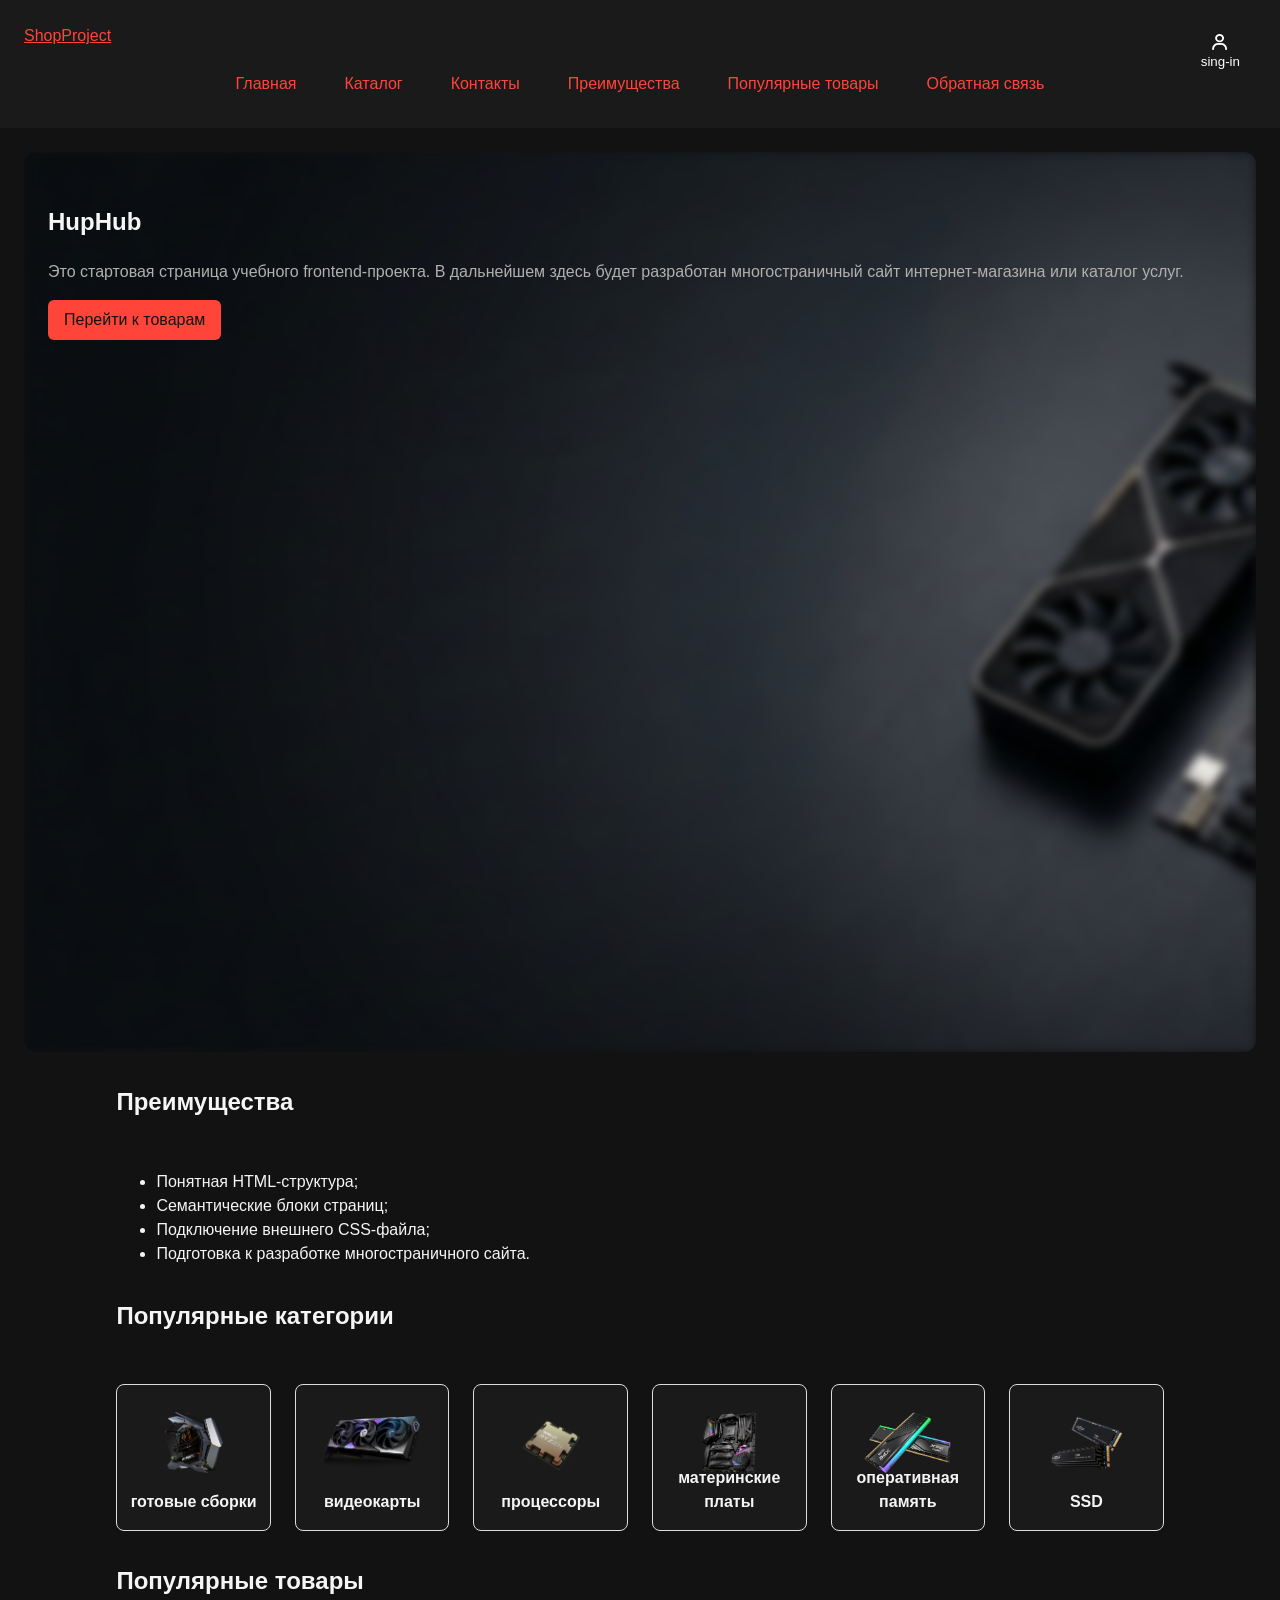
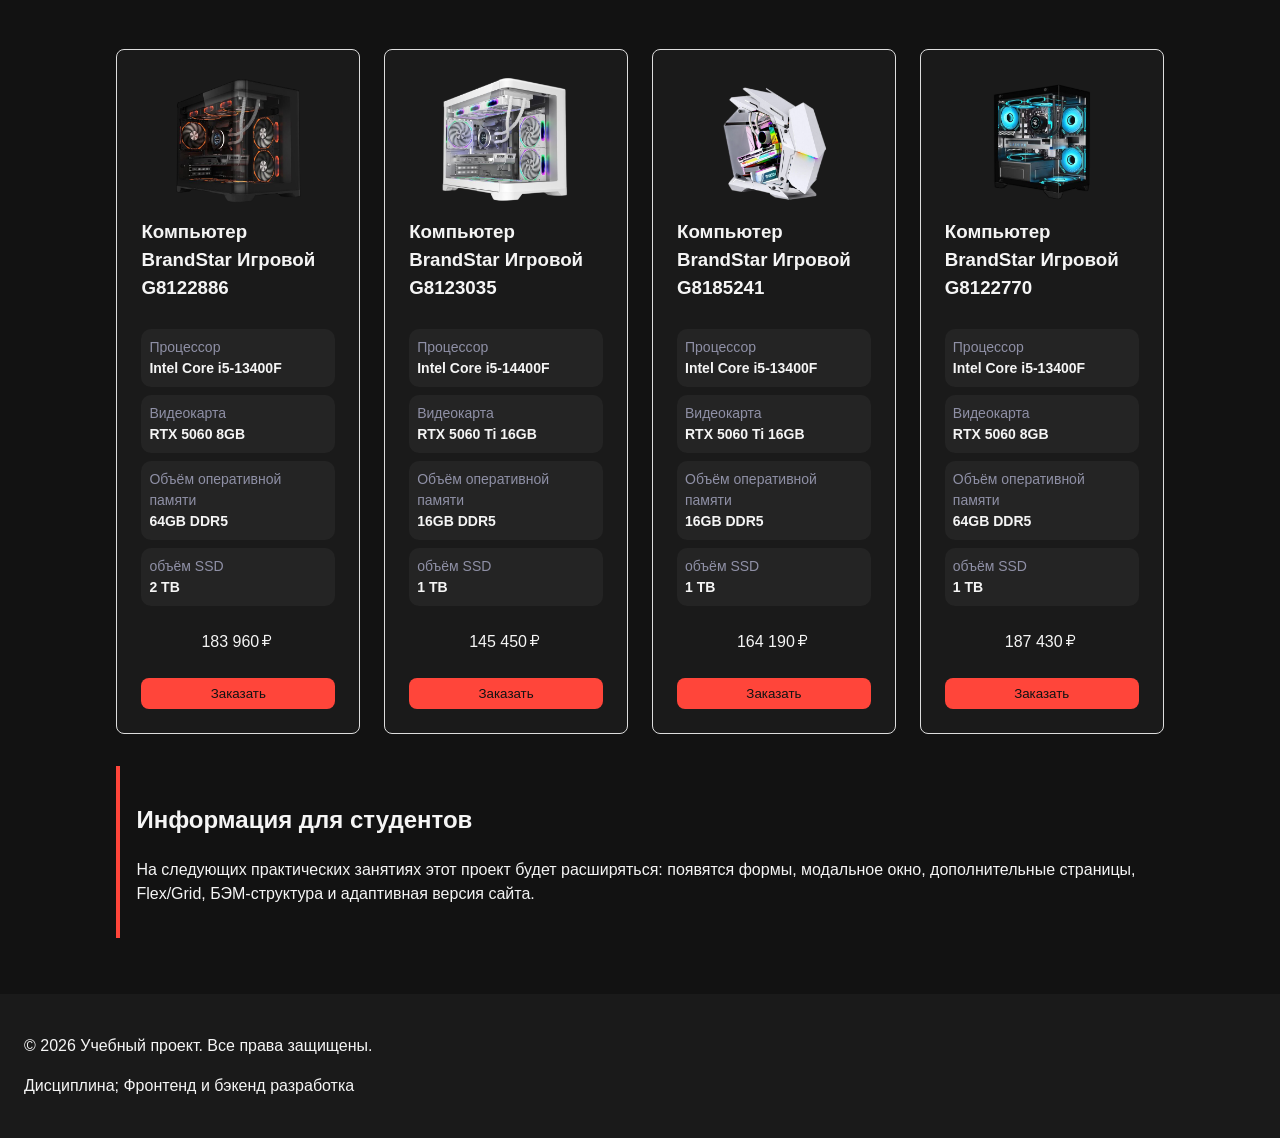
<file: index.html>
<!DOCTYPE html>
<html lang="ru">
    <head>
        <meta charset="UTF-8">
        <meta name = "viewport" content="width=device-width, initial-scale=1.0">
        <title>Каталог товаров</title>
        <link rel="stylesheet" href="css/style.css">
        <link href='https://unpkg.com/boxicons@2.1.4/css/boxicons.min.css' rel='stylesheet'>
        <script src="js/main.js" defer></script>
    </head>

<body>
    <header>
        <div class="site-header">
            <a class="site-logo" href="index.htm">ShopProject</a>
            <button class="login__button" type="button">
                <i class='bx bx-user'></i>
                <p>sing-in</p>
            </button>
            <nav class="site-nav" aria-label="Основная навигация">
                <ul class="site-nav__list">
                    <li><a href="index.html">Главная</a></li>
                    <li><a href="catalog.html">Каталог</a></li>
                    <li><a href="contacts.html">Контакты</a></li>
                    <li><a href="index.html#advantages">Преимущества</a></li>
                    <li><a href="index.html#popular">Популярные товары</a></li>
                    <li><a href="index.html#contacts">Обратная связь</a></li>
                </ul>
            </nav>
        </div>
    </header>

    <main>
        <section class="hero">
            <div class="bg-image"></div>
            <div class="content">
                <h1>HupHub</h1>
                <p>
                    Это стартовая страница учебного frontend-проекта.
                    В дальнейшем здесь будет разработан многостраничный сайт
                    интернет-магазина или каталог услуг.
                </p>
                <a class="button" href="#popular">Перейти к товарам</a>
            </div>
        </section>

        <section class="section" id="advantages">
            <h2>Преимущества</h2>
            
            <ul class="advantages-list">
                <li>Понятная HTML-структура;</li>
                <li>Семантические блоки страниц;</li>
                <li>Подключение внешнего CSS-файла;</li>
                <li>Подготовка к разработке многостраничного сайта.</li>
            </ul>
        </section>

        <section class="section" id="categories">
            <h2>Популярные категории</h2>

            <div class="categories-grid">
                <article class="category-card">
                    <img src="css/images/categories-icons/PC.png" alt="">
                    <h3>готовые сборки</h3>
                </article>
            
                <article class="category-card">
                    <img src="css/images/categories-icons/vga.png" alt="">
                    <h3>видеокарты</h3>
                </article>
            
                <article class="category-card">
                    <img src="css/images/categories-icons/Pro.png" alt="">
                    <h3>процессоры</h3>
                </article>
            
                <article class="category-card">
                    <img src="css/images/categories-icons/mp.png" alt="">
                    <h3>материнские<br>платы</h3>
                </article>
            
                <article class="category-card">
                    <img src="css/images/categories-icons/om.png" alt="">
                    <h3>оперативная <br> память</h3>
                </article>
            
                <article class="category-card">
                    <img src="css/images/categories-icons/ssd.png" alt="">
                    <h3>SSD</h3>
                </article>
            </div>

            <div class=""></div>
        </section>
        
        <section class="section" id="popular">
            <h2>Популярные товары</h2>

            <div class="products-grid">
                <article class="product-card">
                    <img src="css/images/product-icons/BrandStarG8122886.png" alt="">
                    <h3>Компьютер BrandStar Игровой G8122886</h3>
                    <div class="pr-features">
                        <div class="pr-features__item">
                            <div class="pr-features__content">
                                <div class="pr-features__name">Процессор</div>
                                <div class="pr-features__value">Intel Core i5-13400F</div>
                            </div>
                        </div>
                        <div class="pr-features__item">
                            <div class="pr-features__content">
                                <div class="pr-features__name">Видеокарта</div>
                                <div class="pr-features__value">RTX 5060 8GB</div>
                            </div>
                        </div>
                        <div class="pr-features__item">
                            <div class="pr-features__content">
                                <div class="pr-features__name">Объём оперативной памяти</div>
                                <div class="pr-features__value">64GB DDR5</div>
                            </div>
                        </div>
                        <div class="pr-features__item">
                            <div class="pr-features__content">
                                <div class="pr-features__name">объём SSD</div>
                                <div class="pr-features__value">2 TB</div>
                            </div>
                        </div>
                    </div>
                    <p>183 960<i class='bx bx-ruble'></i></p>
                    <button class="button product-card__button" type="button" data-product="Товар 1">
                        Заказать
                    </button>
                </article>

                <article class="product-card">
                    <img src="css/images/product-icons/BrandStarG8123035.png" alt="">
                    <h3>Компьютер BrandStar Игровой G8123035</h3>
                    <div class="pr-features">
                        <div class="pr-features__item">
                            <div class="pr-features__icon">
                                <!-- <img src="css/images/product-icons/cpu.svg" alt="protsessor"> -->
                            </div>
                            <div class="pr-features__content">
                                <div class="pr-features__name">Процессор</div>
                                <div class="pr-features__value">Intel Core i5-14400F</div>
                            </div>
                        </div>
                        <div class="pr-features__item">
                            <div class="pr-features__icon">
                                <!-- <img src="css/images/product-icons/cpu.svg" alt="protsessor"> -->
                            </div>
                            <div class="pr-features__content">
                                <div class="pr-features__name">Видеокарта</div>
                                <div class="pr-features__value">RTX 5060 Ti 16GB</div>
                            </div>
                        </div>
                        <div class="pr-features__item">
                            <div class="pr-features__icon">
                                <!-- <img src="css/images/product-icons/cpu.svg" alt="protsessor"> -->
                            </div>
                            <div class="pr-features__content">
                                <div class="pr-features__name">Объём оперативной памяти</div>
                                <div class="pr-features__value">16GB DDR5</div>
                            </div>
                        </div>
                        <div class="pr-features__item">
                            <div class="pr-features__icon">
                                <!-- <img src="css/images/product-icons/cpu.svg" alt="protsessor"> -->
                            </div>
                            <div class="pr-features__content">
                                <div class="pr-features__name">объём SSD</div>
                                <div class="pr-features__value">1 TB</div>
                            </div>
                        </div>
                    </div>
                    <p>145 450<i class='bx bx-ruble'></i></p>
                    <button class="button product-card__button" type="button" data-product="Товар 2">
                        Заказать
                    </button>
                </article>

                <article class="product-card">
                    <img src="css/images/product-icons/BrandStarG8185241.png" alt="">
                    <h3>Компьютер BrandStar Игровой G8185241</h3>
                    <div class="pr-features">
                        <div class="pr-features__item">
                            <div class="pr-features__icon">
                                <!-- <img src="css/images/product-icons/cpu.svg" alt="protsessor"> -->
                            </div>
                            <div class="pr-features__content">
                                <div class="pr-features__name">Процессор</div>
                                <div class="pr-features__value">Intel Core i5-13400F</div>
                            </div>
                        </div>
                        <div class="pr-features__item">
                            <div class="pr-features__icon">
                                <!-- <img src="css/images/product-icons/cpu.svg" alt="protsessor"> -->
                            </div>
                            <div class="pr-features__content">
                                <div class="pr-features__name">Видеокарта</div>
                                <div class="pr-features__value">RTX 5060 Ti 16GB</div>
                            </div>
                        </div>
                        <div class="pr-features__item">
                            <div class="pr-features__icon">
                                <!-- <img src="css/images/product-icons/cpu.svg" alt="protsessor"> -->
                            </div>
                            <div class="pr-features__content">
                                <div class="pr-features__name">Объём оперативной памяти</div>
                                <div class="pr-features__value">16GB DDR5</div>
                            </div>
                        </div>
                        <div class="pr-features__item">
                            <div class="pr-features__icon">
                                <!-- <img src="css/images/product-icons/cpu.svg" alt="protsessor"> -->
                            </div>
                            <div class="pr-features__content">
                                <div class="pr-features__name">объём SSD</div>
                                <div class="pr-features__value">1 TB</div>
                            </div>
                        </div>
                    </div>
                    <p>164 190<i class='bx bx-ruble'></i></p>
                    <button class="button product-card__button" type="button" data-product="Товар 3">
                        Заказать
                    </button>
                </article>

                <article class="product-card">
                    <img src="css/images/product-icons/BrandStarG8122770.png" alt="">
                    <h3>Компьютер BrandStar Игровой G8122770</h3>
                    <div class="pr-features">
                        <div class="pr-features__item">
                            <div class="pr-features__icon">
                                <!-- <img src="css/images/product-icons/cpu.svg" alt="protsessor"> -->
                            </div>
                            <div class="pr-features__content">
                                <div class="pr-features__name">Процессор</div>
                                <div class="pr-features__value">Intel Core i5-13400F</div>
                            </div>
                        </div>
                        <div class="pr-features__item">
                            <div class="pr-features__icon">
                                <!-- <img src="css/images/product-icons/cpu.svg" alt="protsessor"> -->
                            </div>
                            <div class="pr-features__content">
                                <div class="pr-features__name">Видеокарта</div>
                                <div class="pr-features__value">RTX 5060 8GB</div>
                            </div>
                        </div>
                        <div class="pr-features__item">
                            <div class="pr-features__icon">
                                <!-- <img src="css/images/product-icons/cpu.svg" alt="protsessor"> -->
                            </div>
                            <div class="pr-features__content">
                                <div class="pr-features__name">Объём оперативной памяти</div>
                                <div class="pr-features__value">64GB DDR5</div>
                            </div>
                        </div>
                        <div class="pr-features__item">
                            <div class="pr-features__icon">
                                <!-- <img src="css/images/product-icons/cpu.svg" alt="protsessor"> -->
                            </div>
                            <div class="pr-features__content">
                                <div class="pr-features__name">объём SSD</div>
                                <div class="pr-features__value">1 TB</div>
                            </div>
                        </div>
                    </div>
                    <p>187 430<i class='bx bx-ruble'></i></p>
                    <button class="button product-card__button" type="button" data-product="Товар 3">
                        Заказать
                    </button>
                </article>
            </div>
        </section>


        <aside class="aside-info">
            <h2>Информация для студентов</h2>
            <p>
                На следующих практических занятиях этот проект будет расширяться:
                появятся формы, модальное окно, дополнительные страницы, Flex/Grid,
                БЭМ-структура и адаптивная версия сайта.
            </p>
        </aside>
    </main>

    <footer id="contacts">
        <p>&copy; 2026 Учебный проект. Все права защищены.</p>
        <p>Дисциплина; Фронтенд и бэкенд разработка</p>
    </footer>

    <dialog class="order-dialog" id="order-dialog" aria-labelledby="order-dialog-title">
        
        <button type="button" class="close-order-dialog" id="close-order-dialog"> <i class="bx bx-x"></i> </button>
        <h2 id="order-dialog-title">Оформление заявки</h2>
        
        <form class="order-form" id="order-form" action="#" method="post" novalidate>
            <input id="selected-product" name="selected-product" type="hidden">
            
            <div class="form-field">
                <label for="order-name">Имя</label>
                <input
                    id="order-name"
                    name="name"
                    type="text"
                    placeholder="Введите ваше имя"
                    minlength="2"
                    autocomplete="given-name"
                    required
                >
            </div>
            
            
            <div class="form-field">
                <label for="order-email">E-mail</label>
                <input
                    id="order-email"
                    name="email"
                    type="email"
                    placeholder="example@mail.ru"
                    autocomplete="email"
                    required
                >
            </div>
            
            
            <div class="form-field">
                <label for="order-phone">Телефон</label>
                <input
                    id="order-phone"
                    name="order-phone"
                    type="tel"
                    inputmode="tel"
                    placeholder="+7 (900) 000-00-00"
                    pattern="^\+7 \(\d{3}\) \d{3}-\d{2}-\d{2}$"
                    required
                >
                <small>Формат: +7 (900) 000-00-00</small>
            </div>
            
            <div class="form-field">
                <label for="order-date">Дата связи</label>
                <input
                    id="order-date"
                    name="date"
                    type="date"
                >
            </div>
            
            <div class="form-field">
                <label for="order-topic">Тема заявки</label>
                <select id="order-topic" name="topic" required>
                    <option value="">Выберите тему</option>
                    <option value="product">Заказ товара</option>
                    <option value="consultation">Консультация</option>
                    <option value="delivery">Доставка</option>
                </select>
            </div>     
            
            <div class="form-field">
                <label for="order-comment">Комментарий</label>
                <textarea
                    id="order-comment"
                    name="comment"
                    rows="4"
                    placeholder="Укажите дополнительную информацию"
                ></textarea>
            </div>        
            
            <div class="form-field form-field--checkbox">
                <label>
                    <input
                    id="order-agreement"
                    name="agreement"
                    type="checkbox"
                    required
                    >
                    Я согласен на обработку данных
                </label>
            </div>
            
            <button type="submit">Отправить заявку</button>

        </form>
    </dialog>
    
    <dialog class="login-dialog" id="login-dialog" aria-labelledby="login-dialog-title">
        
        <button type="button" class="close-login-dialog"> <i class="bx bx-x"></i> </button>
        <h2 id="login-dialog-title">Sign in</h2>
        <form class="login-form" id="login-form" action="#" method="post" novalidate>
            <div class="login-field">
                <input 
                id="username"
                name="username"
                type="text"
                placeholder="Введите ваше имя"
                minlength="2"
                required
                >
                <i class='bx bx-user'></i>
            </div>

            <div class="login-field">
                <input 
                id="password"
                name="password"
                type="text"
                placeholder="Введите пароль"
                minlength="4"
                required
                >
                <i class='bx bxs-lock-alt'></i>
            </div>

            <div class="form-field form-field--checkbox">
                <label>
                    <input
                    id="remember"
                    name="remember"
                    type="checkbox"
                    required
                    >
                    Запомнить
                </label>
            </div>

            <button type="button" class="sing-in">Sigh in</button>
            
            <div class="register-link"> 
                <a href="#">Создать аккаунт</a>
            </div>
        </form>
    </dialog>

    <p class="success-message" id="success-message" hidden>
        Форма успешно отправлена!
    </p>
</body>
</html>
</file>
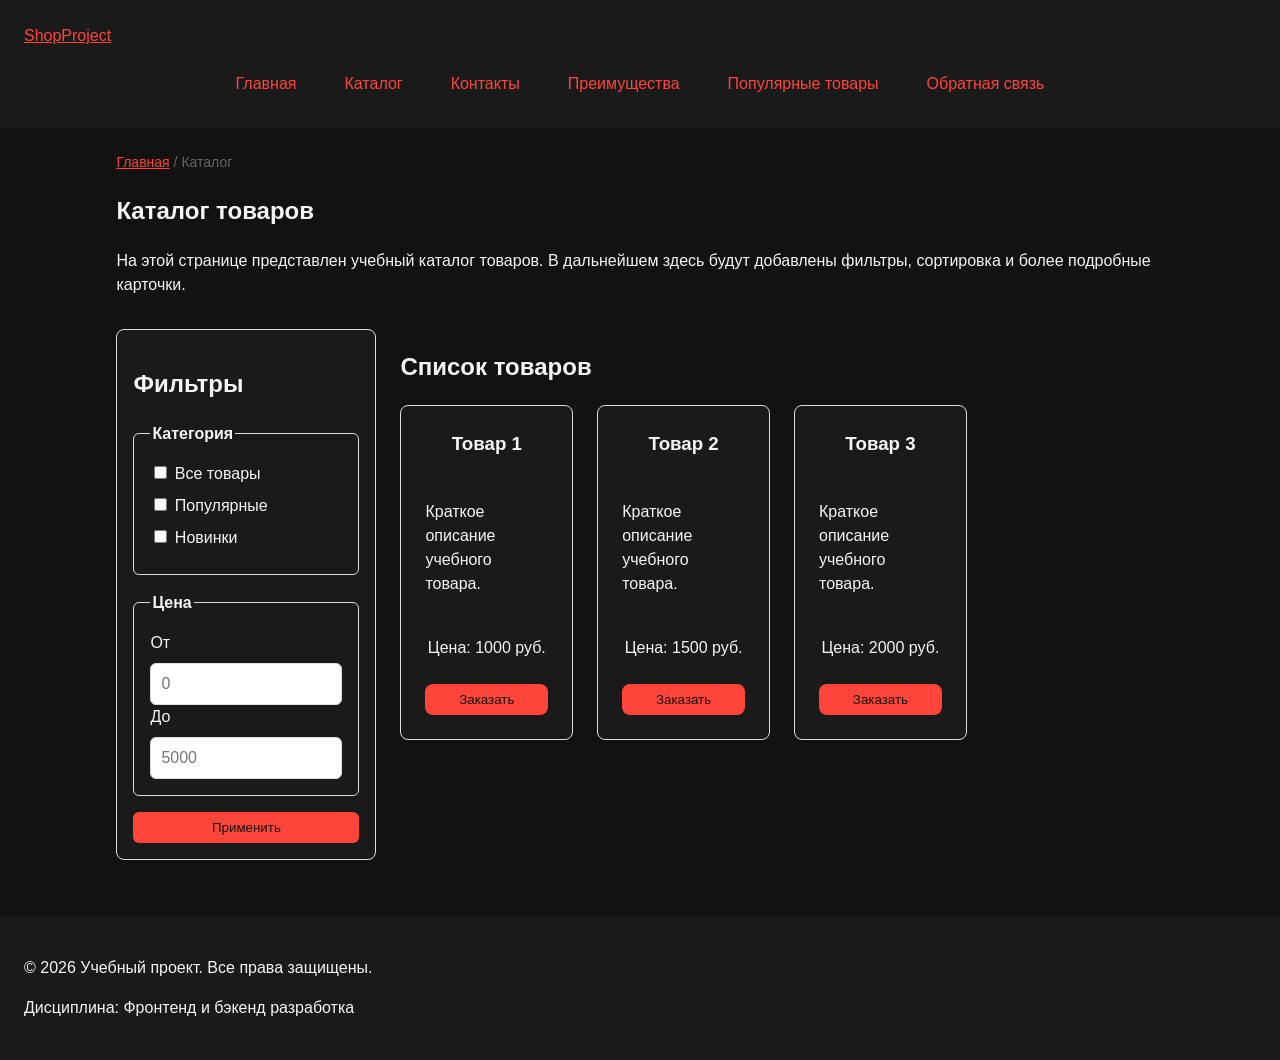
<file: catalog.html>
<!DOCTYPE html>
<html lang="ru">
<head>
  <meta charset="UTF-8">
  <meta name="viewport" content="width=device-width, initial-scale=1.0">
  <meta name="description" content="Каталог товаров учебного интернет-магазина.">
  <title>Каталог товаров — Учебный интернет-магазин</title>
  <link rel="stylesheet" href="css/style.css">
  <script src="js/main.js" defer></script>
</head>
<body>
  <header>
    <div class="site-header">
      <a class="site-logo" href="index.html">ShopProject</a>

      <nav class="site-nav" aria-label="Основная навигация">
        <ul class="site-nav__list">
          <li><a href="index.html">Главная</a></li>
          <li><a href="catalog.html">Каталог</a></li>
          <li><a href="contacts.html">Контакты</a></li>
          <li><a href="index.html#advantages">Преимущества</a></li>
          <li><a href="index.html#popular">Популярные товары</a></li>
          <li><a href="index.html#contacts">Обратная связь</a></li>
        </ul>
      </nav>
    </div>
  </header>

  <main>
    <nav class="breadcrumbs" aria-label="Хлебные крошки">
      <a href="index.html">Главная</a>
      <span>Каталог</span>
    </nav>

    <section class="section">
      <h1>Каталог товаров</h1>
      <p>
        На этой странице представлен учебный каталог товаров.
        В дальнейшем здесь будут добавлены фильтры, сортировка и более
        подробные карточки.
      </p>
    </section>

    <section class="catalog-layout">
        <aside class="catalog-filters">
            <h2>Фильтры</h2>

            <form class="filters-form" action="#" method="get">
                <fieldset>
                    <legend>Категория</legend>

                    <label>
                    <input type="checkbox" name="category" value="all">
                    Все товары
                    </label>

                    <label>
                    <input type="checkbox" name="category" value="popular">
                    Популярные
                    </label>

                    <label>
                    <input type="checkbox" name="category" value="new">
                    Новинки
                    </label>
                </fieldset>

            <fieldset>
                <legend>Цена</legend>

                <label for="price-from">От</label>
                <input id="price-from" name="price-from" type="number" min="0" placeholder="0">

                <label for="price-to">До</label>
                <input id="price-to" name="price-to" type="number" min="0" placeholder="5000">
            </fieldset>

            <button class="button" type="submit">Применить</button>
            </form>
        </aside>

        <section class="catalog-products">
            <h2>Список товаров</h2>

            <div class="products-grid">
            <article class="product-card">
                    <h3>Товар 1</h3>
                    <p>Краткое описание учебного товара.</p>
                    <p>Цена: 1000 руб.</p>
                    <button class="button product-card__button" type="button" data-product="Товар 1">
                        Заказать
                    </button>
                </article>

                <article class="product-card">
                    <h3>Товар 2</h3>
                    <p>Краткое описание учебного товара.</p>
                    <p>Цена: 1500 руб.</p>
                    <button class="button product-card__button" type="button" data-product="Товар 2">
                        Заказать
                    </button>
                </article>

                <article class="product-card">
                    <h3>Товар 3</h3>
                    <p>Краткое описание учебного товара.</p>
                    <p>Цена: 2000 руб.</p>
                    <button class="button product-card__button" type="button" data-product="Товар 3">
                        Заказать
                    </button>
                </article>
            </div>
        </section>
    </section>

  </main>

  <footer>
    <p>&copy; 2026 Учебный проект. Все права защищены.</p>
    <p>Дисциплина: Фронтенд и бэкенд разработка</p>
  </footer>
</body>
</html>
</file>
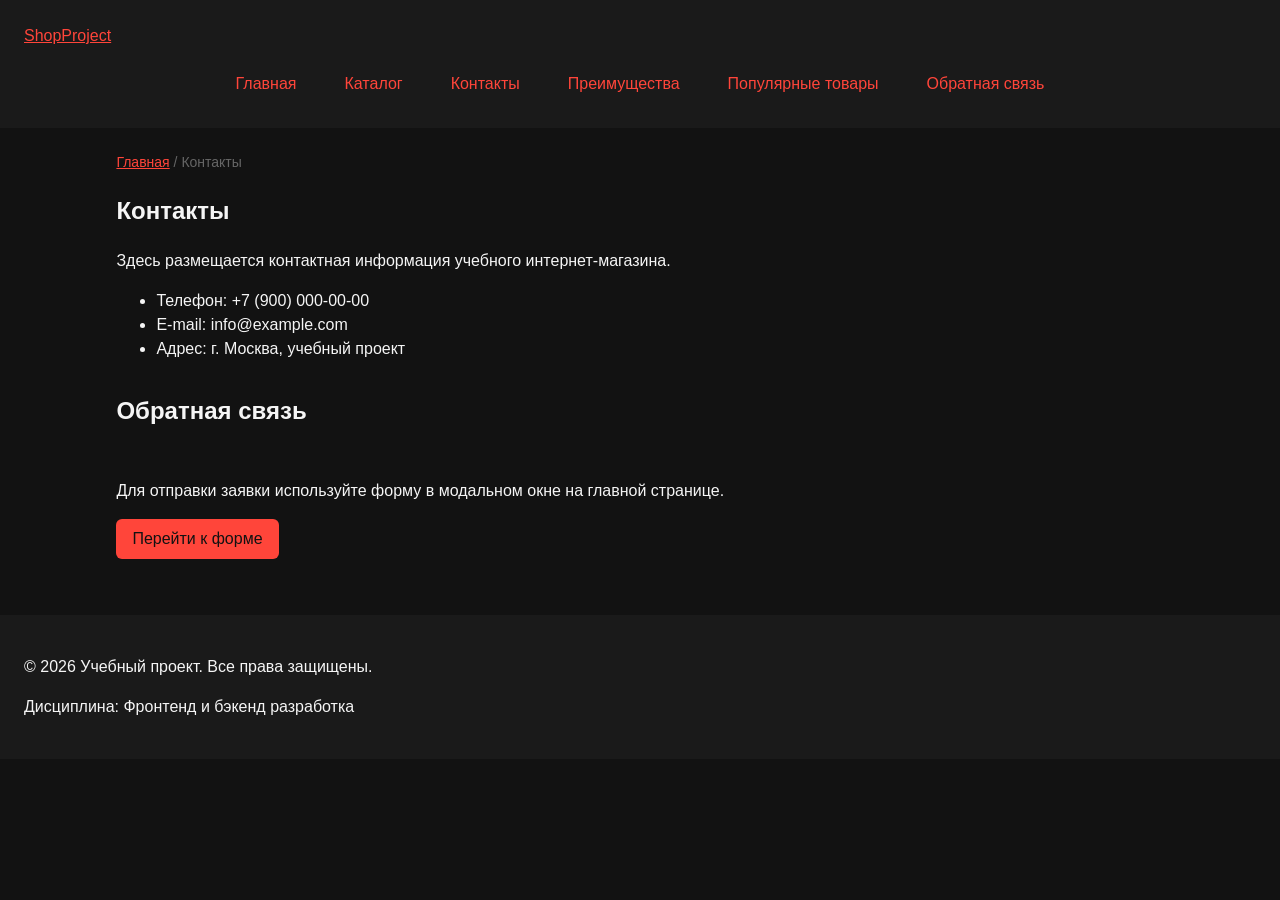
<file: contacts.html>
<!DOCTYPE html>
<html lang="ru">
<head>
  <meta charset="UTF-8">
  <meta name="viewport" content="width=device-width, initial-scale=1.0">
  <meta name="description" content="Контактная информация учебного интернет-магазина.">
  <title>Контакты — Учебный интернет-магазин</title>
  <link rel="stylesheet" href="css/style.css">
</head>
<body>
  <header>
    <div class="site-header">
      <a class="site-logo" href="index.html">ShopProject</a>

      <nav class="site-nav" aria-label="Основная навигация">
        <ul class="site-nav__list">
          <li><a href="index.html">Главная</a></li>
          <li><a href="catalog.html">Каталог</a></li>
          <li><a href="contacts.html">Контакты</a></li>
          <li><a href="index.html#advantages">Преимущества</a></li>
          <li><a href="index.html#popular">Популярные товары</a></li>
          <li><a href="index.html#contacts">Обратная связь</a></li>
        </ul>
      </nav>
    </div>
  </header>

  <main>
    <nav class="breadcrumbs" aria-label="Хлебные крошки">
      <a href="index.html">Главная</a>
      <span>Контакты</span>
    </nav>

    <section class="section">
      <h1>Контакты</h1>
      <p>
        Здесь размещается контактная информация учебного интернет-магазина.
      </p>

      <ul>
        <li>Телефон: +7 (900) 000-00-00</li>
        <li>E-mail: info@example.com</li>
        <li>Адрес: г. Москва, учебный проект</li>
      </ul>
    </section>

    <section class="section" id="feedback">
      <h2>Обратная связь</h2>
      <p>
        Для отправки заявки используйте форму в модальном окне на главной странице.
      </p>
      <a class="button" href="index.html#contacts">Перейти к форме</a>
    </section>
  </main>

  <footer>
    <p>&copy; 2026 Учебный проект. Все права защищены.</p>
    <p>Дисциплина: Фронтенд и бэкенд разработка</p>
  </footer>
</body>
</html>
</file>
<file: css/style.css>
@import url('https://fonts.googleapis.com/css2?family=Montserrat:ital,wght@0,100..900;1,100..900&family=Poppins:ital,wght@0,100;0,200;0,300;0,400;0,500;0,600;0,700;0,800;0,900;1,100;1,200;1,300;1,400;1,500;1,600;1,700;1,800;1,900&family=Raleway:ital@0;1&display=swap');

/* ===============================
   1. Переменные проекта
   =============================== */
:root {
  /* Основные цвета проекта */
  --color-bg: #121212;
  --color-bg-light: #242424;
  --color-text-title: #F5F5F5;
  --color-text:#B0B0B0;
  --color-muted: #666666;
  --color-primary: #ff453a;
  --color-primary-dark: #e86f68;
  --color-border: #dddddd;
  --color-surface: #1A1A1A;
  --color-surface-accent: #1A1A1A;
  --color-danger: #b00020;
  --color-success: #168a2f;
  --color-success-bg: #eefaf0;
  --color-white: #ffffff;
  --color-black: #121212;

  /* Отступы */
  --space-xs: 4px;
  --space-sm: 8px;
  --space-md: 16px;
  --space-lg: 24px;
  --space-xl: 32px;

  /* Скругления */
  --radius-sm: 6px;
  --radius-md: 8px;
  --radius-lg: 12px;

  /* Размеры */
  --container-width: 85%;

}


/* ===============================
   2. Базовые стили
   =============================== */

* {
  box-sizing: border-box;
  font-family: "Montseratt", sans-serif;
}

body {
  margin: 0;
  font-family: Arial, sans-serif;
  line-height: 1.5;
  color: var(--color-text-title);
  background-color: var(--color-bg);
  /* background-image: url('images/Background.png');
  background-size: cover;
  background-position: center; */
}

.breadcrumbs {
  max-width: var(--container-width);
  margin: 0 auto var(--space-md);
  font-size: 14px;
  color: var(--color-muted);
}

.breadcrumbs a {
  color: var(--color-primary);
}

.breadcrumbs span::before {
  content: " / ";
  color: var(--color-muted);
}

html {
  scroll-behavior: smooth;
}

:target {
  outline: 2px dashed var(--color-primary);
  outline-offset: 4px;
}

.products-grid {
  display: grid;
  grid-template-columns: repeat(4, 1fr);
  gap: var(--space-lg);
}

.categories-grid {
  display: grid;
  grid-template-columns: repeat(6, 1fr);
  gap: var(--space-lg);
}

.catalog-layout {
  max-width: var(--container-width);
  margin: 0 auto var(--space-xl);
  display: grid;
  grid-template-columns: 260px 1fr;
  grid-template-areas: "filters products";
  gap: var(--space-lg);
}

.catalog-filters {
  grid-area: filters;
  padding: var(--space-md);
  border: 1px solid var(--color-border);
  border-radius: var(--radius-md);
  background-color: var(--color-surface);
}

.catalog-products {
  grid-area: products;
}

.filters-form {
  display: grid;
  gap: var(--space-md);
}

.filters-form fieldset {
  margin: 0;
  padding: var(--space-md);
  border: 1px solid var(--color-border);
  border-radius: var(--radius-sm);
}

.filters-form legend {
  font-weight: 700;
}

.filters-form label {
  display: block;
  margin-bottom: var(--space-sm);
}

.filters-form input[type="number"] {
  width: 100%;
  padding: 8px 10px;
  border: 1px solid var(--color-border);
  border-radius: var(--radius-sm);
  font: inherit;
}

/* ===============================
   3. Общие элементы интерфейса
   =============================== */

header,
main,
footer {
  padding: var(--space-lg);
}


header {
  background-color: var(--color-surface);
}

footer {
  background-color: var(--color-surface);
}

a {
  color: var(--color-primary);
}

a:hover {
  color: var(--color-primary-dark);
}

a:focus-visible {
  outline: 2px solid var(--color-primary);
  outline-offset: 3px;
}



.site-header {
    max-width: 100%px;
    margin: 0 outo;
    position: relative; 

}

.site-header .login__button {
  position: absolute; 
  right: 0;
  display: inline-block;
  padding: var(--space-sm) var(--space-md);
  color: var(--color-white);
  background: transparent;
  text-decoration: none;
  border: none;
  cursor: pointer;
}

.login__button i {
  font-size: 20px;
}

.login__button p {
  margin-top: 0;
}

.sile-logo {
    font-weight: bold;
    text-decoration: none;
    color: #222222;
}

.site-nav__list {
  display: flex;
  flex-wrap: wrap;
  justify-content: center;
  align-items: center;
  gap: var(--space-md);
  padding: 0;
  margin: var(--space-md) 0 0;
  list-style: none;
}

.site-nav__list a {
  display: inline-block;
  padding: var(--space-sm) var(--space-md);
  color: var(--color-primary);
  text-decoration: none;
  border-radius: var(--radius-sm);
}

.site-nav__list a:hover {
  color: var(--color-white);
  background-color: var(--color-primary);
}

/* ===============================
   4. Компоненты страницы
   =============================== */


.hero {
  width: 100%;
  height: 100vh;
  margin: 0 auto var(--space-xl);
  padding: var(--space-xl) var(--space-lg);
  border-radius: var(--radius-lg);
  position: relative;
  overflow: hidden;
}

.bg-image {
  background-image: url('images/backgrounds/Background.png');
  background-size: cover;
  position: absolute;
  top: 0;
  left: 0;
  width: 100%;
  height: 100%;
  filter: blur(5px);
}

.content {
  z-index: 1;
  position: relative;
}

.hero p {
  color: var(--color-text)  
}

.section {
  max-width: var(--container-width);
  margin: 0 auto var(--space-xl);
}

.section h2 {
  margin-top: 0;
  margin-bottom: 50px;
}

.category-card {
  display: flex;
  flex-direction: column;
  position: relative;
  gap: var(--space-sm);
  margin-bottom: 0;
  padding: var(--space-sm);
  border: 1px solid var(--color-border);
  border-radius: var(--radius-md);
  background-color: var(--color-surface);
  align-items: center;
  justify-content: center;
  transition: transform 0.5s ;
}

.category-card h3 {
  position: absolute;
  text-align: center;
  bottom: 10px;
  font-weight: 700;
  font-size: 16px;
  bottom: 0;
}

.category-card img {
 max-width: 70%;
 max-height: 70%;
 display: block;
 padding-bottom: 30px;
}

.category-card:hover {
  border-color: var(--color-primary);
  transform: translate(0, -15px);
  box-shadow: 0 0 10px 5px rgba(255, 69, 58, 0.5);
}

.product-card {
  display: flex;
  flex-direction: column;
  align-items: center;
  justify-content: center;
  gap: var(--space-sm);
  margin-bottom: 0;
  padding: var(--space-lg);
  border: 1px solid var(--color-border);
  border-radius: var(--radius-md);
  background-color: var(--color-surface);
  transition: transform 0.5s ;
}

.product-card:hover {
  border-color: var(--color-primary);
  transform: translate(0, -10px);
  box-shadow: 0 0 20px rgba(255, 69, 58, 0.5);
}

.product-card img {
  max-width: 70%;
  max-height: 70%;
}

.pr-features {
  display: grid;
  grid-template-columns: repeat(1, 1fr);
  gap: var(--space-sm);
  width: 100%;
}

.pr-features__item {
  display: flex;
  background-color: var(--color-bg-light);
  border-radius: 10px;
}

.pr-features__content {
  flex: 1;
  padding: var(--space-sm);
  text-align: left;
  width: 80%;
}

.pr-features__name {
  background: transparent;
  color: #8f90a6;
  font-size: 14px;
}

.pr-features__value {
  font-size: 14px;
  font-weight: 600;
}

.product-card .button {
  margin-top: auto;
  width: 100%;
  align-self: flex-start;
  border-radius: var(--radius-md);
}

.product-card:hover {
  border-color: var(--color-primary);
}

.product-card h3 {
  margin-top: 0;
}

.button {
  display: inline-block;
  padding: var(--space-sm) var(--space-md);
  color: var(--color-black);
  background-color: var(--color-primary);
  text-decoration: none;
  border: none;
  border-radius: var(--radius-sm);
  cursor: pointer;
}

.button:hover {
  background-color: var(--color-primary-dark);
  color: var(--color-black);
}

.button:focus-visible {
  outline: 2px solid var(--color-primary);
  outline-offset: 3px;
}

.button:disabled {
  opacity: 0.6;
  cursor: not-allowed;
}


.aside-info {
  max-width: var(--container-width);
  margin: 0 auto var(--space-xl);
  padding: var(--space-md);
  border-left: 4px solid var(--color-primary);
  background-color: var(--color-bg);
}


/* ===============================
   5. Форма и модальное окно
   =============================== */

.close-order-dialog {
  position: absolute; 
  right: 20px;
  display: inline-block;
  color: var(--color-white);
  background: transparent;
  text-decoration: none;
  border: none;
  cursor: pointer;
}

.close-order-dialog i {
  font-size: 20px;
}

.order-dialog::backdrop {
  background-color: rgba(0, 0, 0, 0.5);
}

.order-dialog {
  width: min(100% - 32px, 560px);
  padding: var(--space-lg);
  border-radius: var(--radius-lg);
  background: transparent;
  border: 1px solid var(--color-primary);
  backdrop-filter: blur(20px);
  box-shadow: 0 0 10px rgba(0, 0, 0, 0.2);
  color: var(--color-text-title);
}

.order-dialog::backdrop {
  background-color: rgba(0, 0, 0, 0.5);
}

.order-dialog h2 {
  text-align: center;
}

.form-field {
  margin-bottom: var(--space-md);
}

.form-field label {
  display: block;
  margin-bottom: var(--space-xs);
}

.form-field input,
.form-field select,
.form-field textarea {
  border-radius: var(--radius-md);
  padding: 5px var(--space-md);
}

.form-field input:hover,
.form-field select:hover,
.form-field textarea:hover {
  transform-origin: left bottom;
  transform: scale(1.1);
  transition: 0.5s ease;
}

.form-field input[type="checkbox"] {
  width: auto;
}

.form-field small {
  display: block;
  margin-top: var(--space-xs);
  color: var(--color-muted);
}

.form-field input:focus-visible,
.form-field select:focus-visible,
.form-field textarea:focus-visible,
.form-actions button:focus-visible {
  outline: 2px solid var(--color-primary);
  outline-offset: 3px;
  transform-origin: left bottom;
  transform: scale(1.1);
  transition: 0.5s ease;
}

.form-actions button {
  padding: var(--space-sm) var(--space-md);
  background-color: var(--color-primary);
  color: var(--color-black);
  border-radius: var(--radius-sm);
  border: none;
}

.form-actions button:hover{
  background-color: var(--color-primary-dark);
  color: var(--color-black);
}

[aria-invalid="true"] {
  border-color: var(--color-danger);
}

.success-message {
  max-width: var(--container-width);
  margin: var(--space-lg) auto;
  padding: var(--space-md);
  border-left: 4px solid var(--color-success);
  background-color: var(--color-success-bg);
}

.login-dialog {
  width: 25%;
  padding: var(--space-lg);
  border: none;
  border-radius: var(--radius-lg);
  background: transparent;
  border: 1px solid var(--color-primary);
  backdrop-filter: blur(20px);
  box-shadow: 0 0 10px rgba(0, 0, 0, 0.2);
  color: var(--color-text-title);
}

.login-dialog::backdrop {
  background-color: rgba(0, 0, 0, 0.5);
}

.close-login-dialog {
  position: absolute; 
  right: 20px;
  display: inline-block;
  color: var(--color-white);
  background: transparent;
  text-decoration: none;
  border: none;
  cursor: pointer;
}

.close-login-dialog i {
  font-size: 20px;
}

.login-dialog h2 {
  text-align: center;
}

.login-field {
  width: 100%;
  height: 50px;
  margin: 30px 0;
  position: relative;
}

.login-field input {
  width: 100%;
  height: 100%;
  background: transparent;
  outline: none;
  border: 1px solid var(--color-primary);
  border-radius: 40px;
  font-size: 14px;
  color: var(--color-white);
  padding: var(--space-md) var(--space-lg) var(--space-md) var(--space-md);
}

.login-field input::placeholder {
  color: var(--color-white)
}

.login-field i {
  position: absolute;
  right: 20px;
  top: 50%;
  transform: translateY(-50%);
  font-size: 18px;
}

.sing-in {
  width: 100%;
  height: 40px;
  background-color: var(--color-primary);
  border: none;
  outline: none;
  border-radius: 40px;
  box-shadow: 0 0 10px rgba(0, 0, 0, 0.1);
  cursor: pointer;
  color: var(--color-black);
  font-weight: 600;
}

.login-dialog .register-link {
  text-align: center;
  margin-top: 20px;
}

.register-link a {
  text-decoration: none;
  font-weight: 600;
}
</file>
